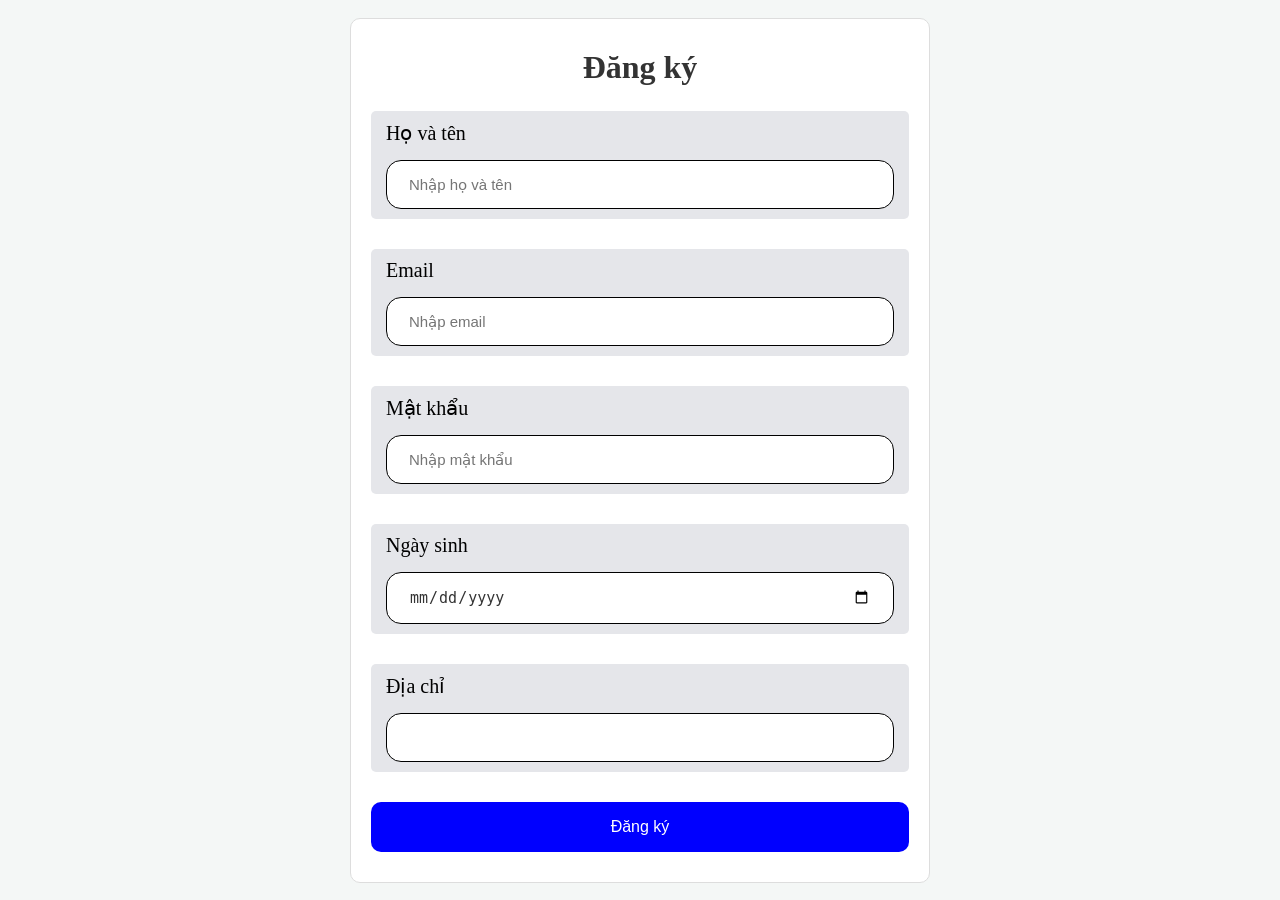
<file: dangky.html>
<!DOCTYPE html>
<html lang="en">
<head>
    <meta charset="UTF-8">
    <meta name="viewport" content="width=device-width, initial-scale=1.0">
    <title>Đăng ký</title>
    <link rel="stylesheet" href="./css/dangnhap.css">
</head>
<body>
    <main class="main">
        <h1 class="title">Đăng ký</h1>

        <form class="form" action="/dangnhap.html" method="POST" id="form">
            <div class="form-item">
                <label for="fullname">Họ và tên</label>
                <input class="type-text" type="text" name="fullname" id="fullname" placeholder="Nhập họ và tên" required>
            </div>
            <div class="form-item">
                <label for="email">Email</label>
                <input class="type-text" type="email" name="email" id="email" placeholder="Nhập email" required>
            </div>
            <div class="form-item">
                <label for="password">Mật khẩu</label>
                <input class="type-password" type="password" name="password" id="password" placeholder="Nhập mật khẩu" required>
            </div>
            <div class="form-item">
                <label for="date">Ngày sinh</label>
                <input class="type-text" type="date" name="date" id="date" required>
            </div>
            <div class="form-item">
                <label for="address">Địa chỉ</label>
                <input class="type-text" type="address" name="address" id="address" required>
            </div>
            <div class="form-row-submit">
                <button class="btn-submit" id="btn-submit">Đăng ký</button>
            </div>
        </form>
    </main>

    <script src="./js/dangky.js"></script>
</body>
</html>
</file>
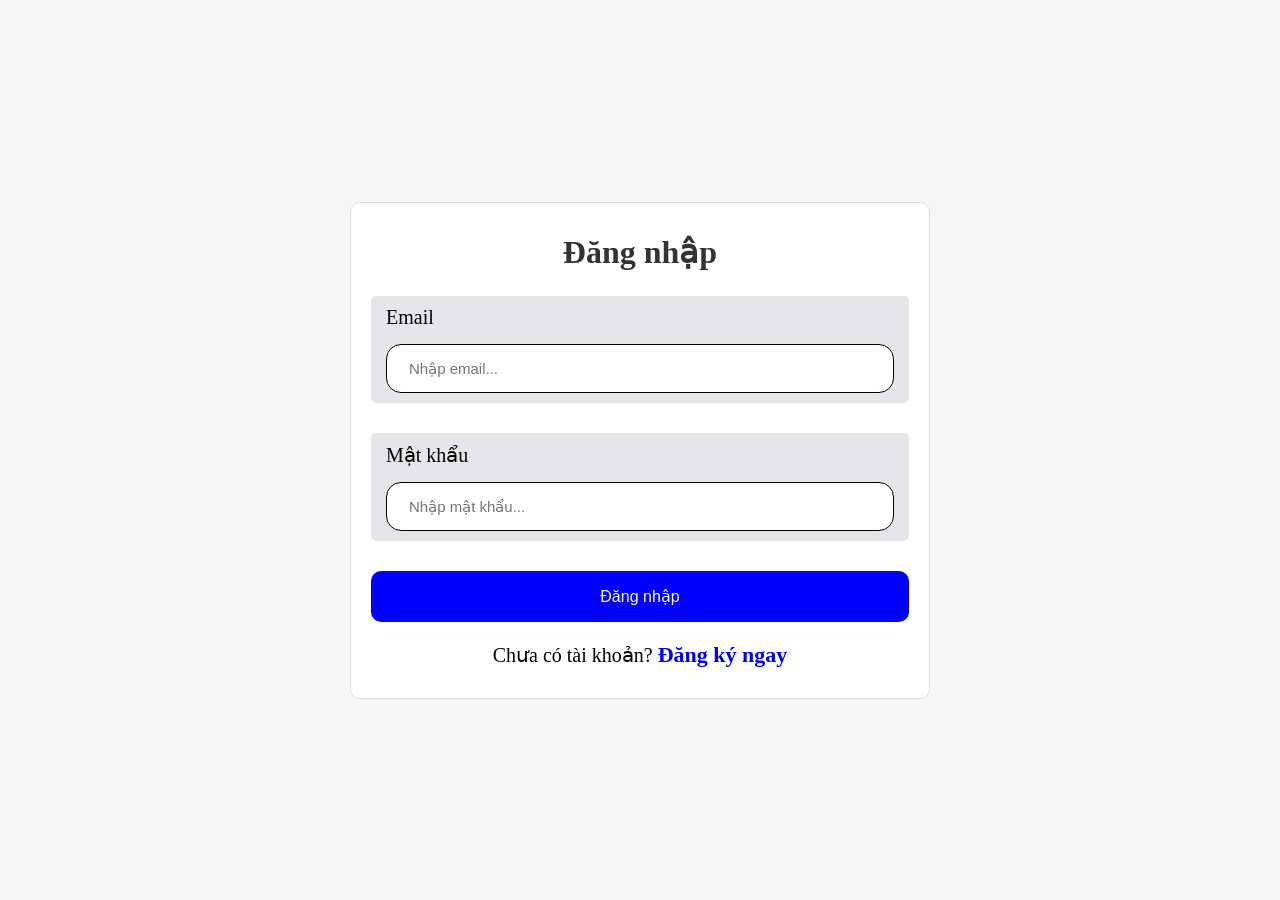
<file: dangnhap.html>
<!DOCTYPE html>
<html lang="vi">
<head>
    <meta charset="UTF-8">
    <meta name="viewport" content="width=device-width, initial-scale=1.0">
    <title>Đăng nhập</title>
    <link rel="stylesheet" href="./css/dangnhap.css">
</head>
<body>
  <main class="main">
    <h1 class="title">Đăng nhập</h1>
    <form class="form" id="form" action="#">
      <div class="form-item">
        <label for="email">Email</label>
        <input class="input-email" type="text" name="email" id="email" placeholder="Nhập email..." required>
      </div>
      
      <div class="form-item">
        <label for="password">Mật khẩu</label>
        <input class="type-password" type="password" name="password" id="password" placeholder="Nhập mật khẩu..." required>
      </div>

       <div class="form-row-submit">
            <button class="btn-submit" type="submit">Đăng nhập</button>
        </div>
    </form>

    <p class="text-link">Chưa có tài khoản? <a href="dangky.html">Đăng ký ngay</a></p>
    <script src="./js/dangnhap.js"></script>
  </main>
</body>
</html>
</file>
<file: css/dangnhap.css>
* {
    box-sizing: border-box;
    margin: 0;
    padding: 0;
}

body {
    background-color: #f4f7f6;
    display: flex;
    justify-content: center;
    align-items: center;
    min-height: 100vh;
}

.main {
    min-width: 400px;
    background-color: #ffffff;
    display: flex;
    flex-direction: column;
    align-items: center;
    padding: 30px 20px;
    border: 1px solid #ddd;
    border-radius: 10px;
}

.main .title {
    margin-bottom: 20px;
    color: #333;
}

.main .form {
    display: flex;
    flex-direction: column;
    width: 100%;
}

.main .form-item {
    width: 100%;
    display: flex;
    flex-direction: column;
    align-items: flex-start;
    background-color: rgb(229, 230, 234);
    border-radius: 5px;
    padding: 10px 15px;
    margin-bottom: 15px;
}

.main .form-item label {
    font-size: 18px;
    margin-bottom: 15px;
}

.main .form-item input {
    width: 100%;
    font-size: 15px;
    padding: 10px 20px;
    border: 1px solid black;
    border-radius: 15px;
    color: #333;
}

.main .form-item-submit {
    width: 100%;
    margin-top: 10px;
}

.main .btn-submit {
    width: 100%;
    font-size: 16px;
    padding: 16px 26px;
    background-color: blue;
    color: white;
    border: none;
    border-radius: 10px;
    transition: 0.4s ease;
}

.main .btn-submit:hover {
    background-color: white;
    color: blue;
    border: 3px solid blue;
}

.text-link {
    margin-top: 15px;
    font-size: 14px;
}

.text-link a {
    font-size: 17px;
    font-weight: bold;
    color: blue;
    text-decoration: none;
}

@media screen and (min-width: 768px) {
    .main .form-item {
        margin-bottom: 30px;
    }
}

@media screen and (min-width: 1024px) {
    .main {
        min-width: 580px;
    }

    .main .title {
        margin-bottom: 25px;
    }

    .main .form-item label {
        font-size: 20px;
    }

    .main .form input {
        padding: 15px 22px;
    }

    .text-link {
        margin-top: 20px;
        font-size: 20px;
    }

    .text-link a {
        font-size: 22px;
    }
}
</file>
